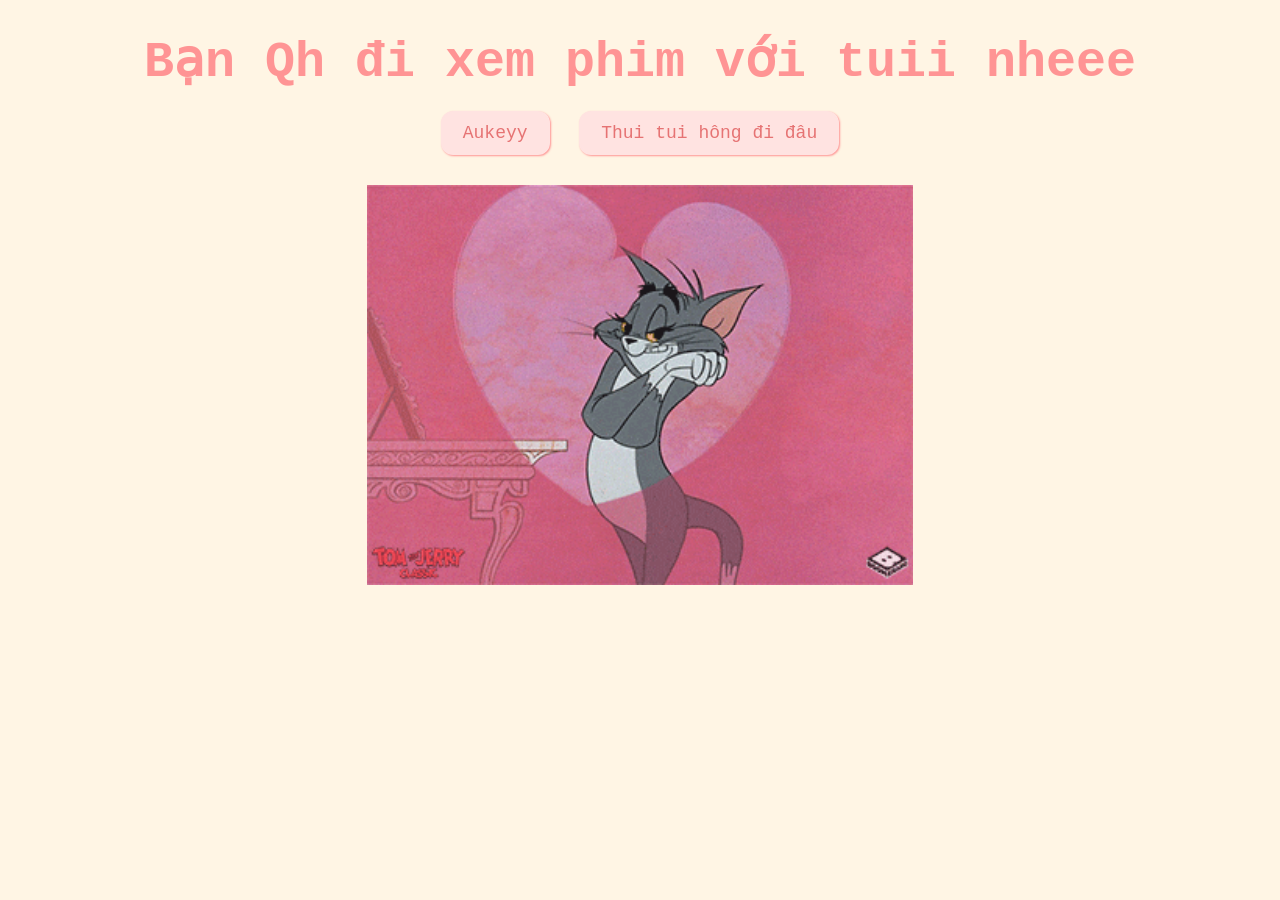
<file: index.html>
<!DOCTYPE html>
<html lang="en">
  <head>
    <meta charset="UTF-8" />
    <meta name="viewport" content="width=device-width, initial-scale=1.0" />
    <title>Hihi</title>
    <link rel="stylesheet" href="css/valentine.css" />
  </head>
  <body>
    <div id="valentineQuestion"><b>Bạn Qh đi xem phim với tuii nheee</b></div>
    <button class="answerButton" onclick="location.href='thankyou.html'">
      Aukeyy
    </button>
    <button class="answerButton" id="noButton">Thui tui hông đi đâu </button>
    <br />
    <img src="cat.gif" alt="cat asking question" class="responsive" />

    <script>
      document
        .getElementById("noButton")
        .addEventListener("click", function () {
          var yesButton = document.querySelector(
            'button[onclick*="thankyou.html"]'
          );
          var currentFontSize = parseInt(
            window.getComputedStyle(yesButton).fontSize
          );
          yesButton.style.fontSize = currentFontSize + 10 + "px"; // Increase font size by 5px
        });
    </script>
  </body>
</html>
</file>
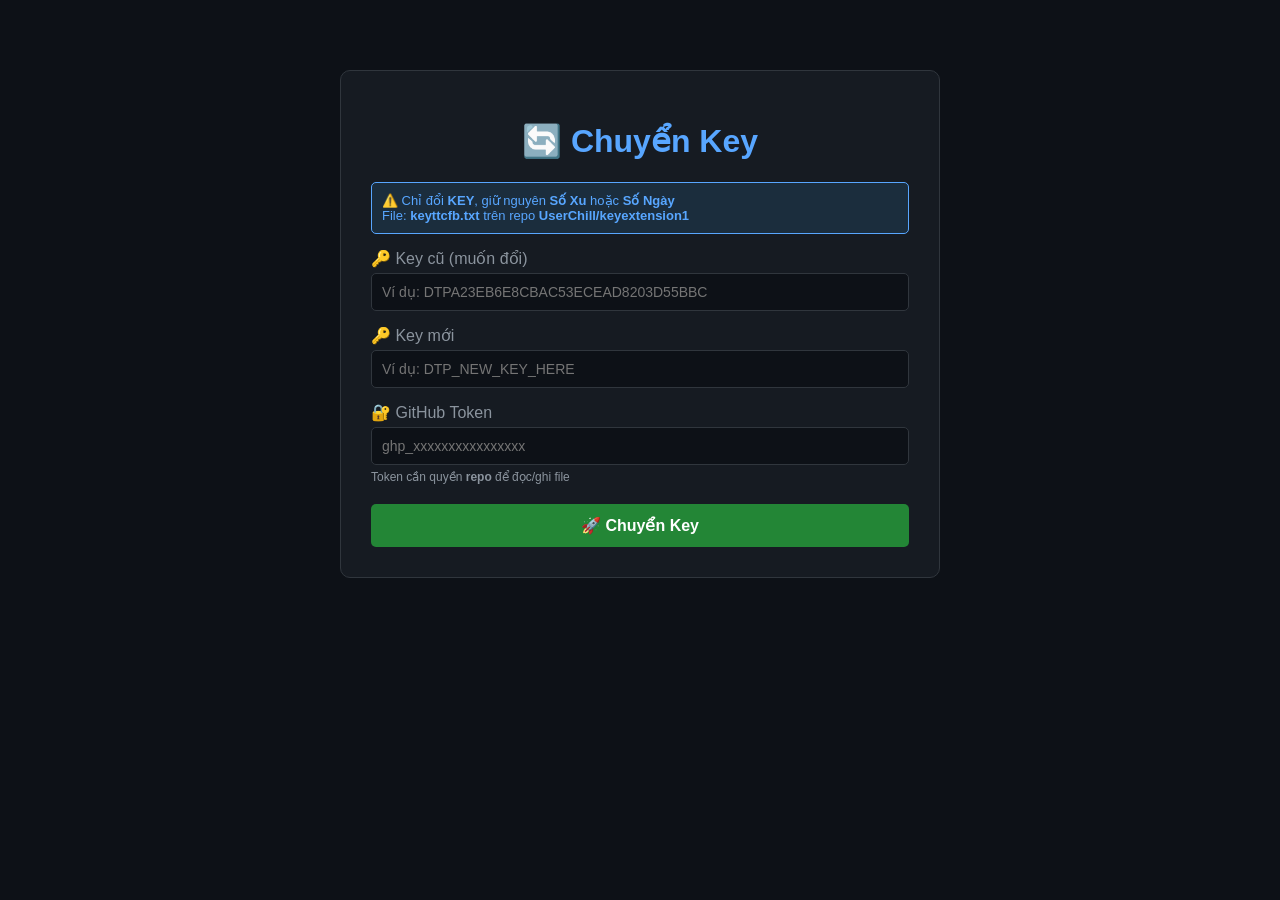
<file: 5t3yhjkd_43yejdn@ikslsjk/index.html>
<!DOCTYPE html>
<html lang="vi">
<head>
    <meta charset="UTF-8">
    <meta name="viewport" content="width=device-width, initial-scale=1.0">
    <title>Chuyển Key - Giữ Nguyên Xu/Ngày</title>
    <style>
        body {
            font-family: Arial, sans-serif;
            max-width: 600px;
            margin: 50px auto;
            padding: 20px;
            background: #0d1117;
            color: #c9d1d9;
        }
        .container {
            background: #161b22;
            padding: 30px;
            border-radius: 10px;
            border: 1px solid #30363d;
        }
        h1 {
            color: #58a6ff;
            text-align: center;
        }
        label {
            display: block;
            margin: 15px 0 5px;
            color: #8b949e;
        }
        input {
            width: 100%;
            padding: 10px;
            background: #0d1117;
            border: 1px solid #30363d;
            border-radius: 5px;
            color: #c9d1d9;
            font-size: 14px;
            box-sizing: border-box;
        }
        input:focus {
            border-color: #58a6ff;
            outline: none;
        }
        button {
            width: 100%;
            padding: 12px;
            margin-top: 20px;
            background: #238636;
            border: none;
            border-radius: 5px;
            color: white;
            font-size: 16px;
            font-weight: bold;
            cursor: pointer;
        }
        button:hover {
            background: #2ea043;
        }
        button:disabled {
            background: #21262d;
            cursor: not-allowed;
        }
        #result {
            margin-top: 20px;
            padding: 15px;
            border-radius: 5px;
            display: none;
            white-space: pre-line;
        }
        .success {
            background: #0d2b1e;
            border: 1px solid #238636;
            color: #3fb950;
        }
        .error {
            background: #2d1b1b;
            border: 1px solid #da3633;
            color: #f85149;
        }
        .loading {
            background: #1b2d3d;
            border: 1px solid #58a6ff;
            color: #58a6ff;
        }
        .info {
            background: #1b2d3d;
            border: 1px solid #58a6ff;
            color: #58a6ff;
            padding: 10px;
            border-radius: 5px;
            margin-bottom: 15px;
            font-size: 13px;
        }
        .note {
            font-size: 12px;
            color: #8b949e;
            margin-top: 5px;
        }
        .key-info {
            background: #0d1117;
            padding: 10px;
            border-radius: 5px;
            margin: 10px 0;
            border-left: 3px solid #58a6ff;
            font-family: monospace;
            font-size: 14px;
        }
    </style>
</head>
<body>
    <div class="container">
        <h1>🔄 Chuyển Key</h1>
        
        <div class="info">
            ⚠️ Chỉ đổi <b>KEY</b>, giữ nguyên <b>Số Xu</b> hoặc <b>Số Ngày</b><br>
            File: <b>keyttcfb.txt</b> trên repo <b>UserChill/keyextension1</b>
        </div>

        <label>🔑 Key cũ (muốn đổi)</label>
        <input type="text" id="oldKey" placeholder="Ví dụ: DTPA23EB6E8CBAC53ECEAD8203D55BBC">

        <label>🔑 Key mới</label>
        <input type="text" id="newKey" placeholder="Ví dụ: DTP_NEW_KEY_HERE">

        <label>🔐 GitHub Token</label>
        <input type="password" id="token" placeholder="ghp_xxxxxxxxxxxxxxxx">
        <div class="note">Token cần quyền <b>repo</b> để đọc/ghi file</div>

        <button id="btnUpdate" onclick="updateKey()">🚀 Chuyển Key</button>

        <div id="result"></div>
    </div>

    <script>
        async function updateKey() {
            const oldKey = document.getElementById('oldKey').value.trim();
            const newKey = document.getElementById('newKey').value.trim();
            const token = document.getElementById('token').value.trim();
            const resultDiv = document.getElementById('result');
            const btn = document.getElementById('btnUpdate');

            if (!oldKey || !newKey || !token) {
                showResult('⚠️ Vui lòng nhập đầy đủ: Key cũ, Key mới và Token!', 'error');
                return;
            }

            if (oldKey === newKey) {
                showResult('⚠️ Key cũ và key mới giống nhau!', 'error');
                return;
            }

            btn.disabled = true;
            btn.textContent = '⏳ Đang xử lý...';
            showResult('⏳ Đang đọc file từ GitHub...', 'loading');

            const REPO = 'UserChill/keyextension1';
            const FILE_PATH = 'keyttcfb.txt';
            const url = `https://api.github.com/repos/${REPO}/contents/${FILE_PATH}`;

            try {
                // 1. Lấy file hiện tại
                const getResp = await fetch(url, {
                    headers: {
                        'Authorization': `token ${token}`,
                        'Accept': 'application/vnd.github.v3+json'
                    }
                });

                if (!getResp.ok) {
                    let errMsg = `Lỗi ${getResp.status}`;
                    try {
                        const errData = await getResp.json();
                        errMsg += `: ${errData.message || ''}`;
                    } catch(e) {}
                    showResult(`❌ Không thể đọc file: ${errMsg}`, 'error');
                    btn.disabled = false;
                    btn.textContent = '🚀 Chuyển Key';
                    return;
                }

                const data = await getResp.json();
                const sha = data.sha;
                const content = atob(data.content);

                // 2. Xử lý nội dung - chỉ đổi key, giữ nguyên phần còn lại
                const lines = content.split('\n');
                const newLines = [];
                let found = false;
                let oldLine = '';
                let newLine = '';

                for (const line of lines) {
                    const parts = line.split('|');
                    if (parts.length >= 3 && parts[0].trim() === oldKey) {
                        // Giữ nguyên user và value (xu hoặc ngày)
                        const user = parts[1];
                        const value = parts[2];
                        parts[0] = newKey;
                        newLine = parts.join('|');
                        newLines.push(newLine);
                        found = true;
                        oldLine = line;
                    } else {
                        newLines.push(line);
                    }
                }

                if (!found) {
                    showResult(`❌ Không tìm thấy key cũ: ${oldKey}`, 'error');
                    btn.disabled = false;
                    btn.textContent = '🚀 Chuyển Key';
                    return;
                }

                // Hiển thị thông tin
                showResult(`✅ Đã tìm thấy key cũ\n\n📋 Dòng cũ: ${oldLine}\n📋 Dòng mới: ${newLine}`, 'loading');

                // 3. Ghi file lên GitHub
                const newContent = newLines.join('\n');
                const encoded = btoa(unescape(encodeURIComponent(newContent)));

                const putResp = await fetch(url, {
                    method: 'PUT',
                    headers: {
                        'Authorization': `token ${token}`,
                        'Accept': 'application/vnd.github.v3+json',
                        'Content-Type': 'application/json'
                    },
                    body: JSON.stringify({
                        message: `Update key: ${oldKey} -> ${newKey}`,
                        content: encoded,
                        sha: sha
                    })
                });

                if (putResp.ok) {
                    const result = await putResp.json();
                    showResult(`✅ Thành công!\n\n🔑 Key cũ: ${oldKey}\n🔑 Key mới: ${newKey}\n\n📁 File: ${result.content?.path || 'keyttcfb.txt'}`, 'success');
                } else {
                    let errMsg = `Lỗi ${putResp.status}`;
                    try {
                        const errData = await putResp.json();
                        errMsg += `: ${errData.message || ''}`;
                    } catch(e) {}
                    showResult(`❌ Ghi file thất bại: ${errMsg}`, 'error');
                }

            } catch (error) {
                showResult(`❌ Lỗi kết nối: ${error.message}`, 'error');
            }

            btn.disabled = false;
            btn.textContent = '🚀 Chuyển Key';
        }

        function showResult(message, type) {
            const resultDiv = document.getElementById('result');
            resultDiv.style.display = 'block';
            resultDiv.className = type;
            resultDiv.textContent = message;
        }
    </script>
</body>
</html>
</file>
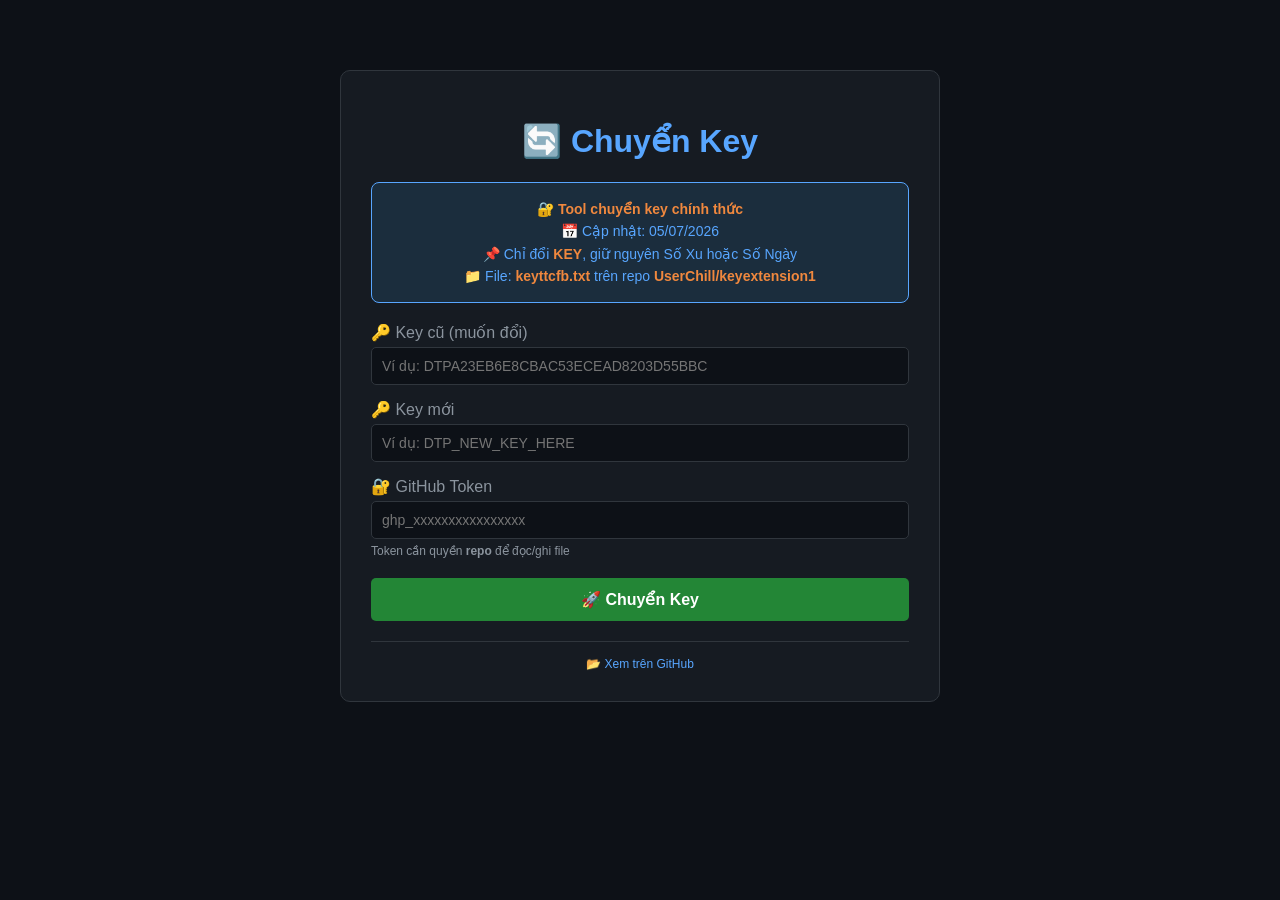
<file: tool/index.html>
<!DOCTYPE html>
<html lang="vi">
<head>
    <meta charset="UTF-8">
    <meta name="viewport" content="width=device-width, initial-scale=1.0">
    <title>Chuyển Key - Giữ Nguyên Xu/Ngày</title>
    <style>
        body {
            font-family: Arial, sans-serif;
            max-width: 600px;
            margin: 50px auto;
            padding: 20px;
            background: #0d1117;
            color: #c9d1d9;
        }
        .container {
            background: #161b22;
            padding: 30px;
            border-radius: 10px;
            border: 1px solid #30363d;
        }
        h1 {
            color: #58a6ff;
            text-align: center;
        }
        .fixed-notice {
            background: #1b2d3d;
            border: 1px solid #58a6ff;
            color: #58a6ff;
            padding: 15px;
            border-radius: 8px;
            margin-bottom: 20px;
            font-size: 14px;
            text-align: center;
            line-height: 1.6;
        }
        .fixed-notice strong {
            color: #f0883e;
        }
        label {
            display: block;
            margin: 15px 0 5px;
            color: #8b949e;
        }
        input {
            width: 100%;
            padding: 10px;
            background: #0d1117;
            border: 1px solid #30363d;
            border-radius: 5px;
            color: #c9d1d9;
            font-size: 14px;
            box-sizing: border-box;
        }
        input:focus {
            border-color: #58a6ff;
            outline: none;
        }
        button {
            width: 100%;
            padding: 12px;
            margin-top: 20px;
            background: #238636;
            border: none;
            border-radius: 5px;
            color: white;
            font-size: 16px;
            font-weight: bold;
            cursor: pointer;
        }
        button:hover {
            background: #2ea043;
        }
        button:disabled {
            background: #21262d;
            cursor: not-allowed;
        }
        #result {
            margin-top: 20px;
            padding: 15px;
            border-radius: 5px;
            display: none;
            white-space: pre-line;
        }
        .success {
            background: #0d2b1e;
            border: 1px solid #238636;
            color: #3fb950;
        }
        .error {
            background: #2d1b1b;
            border: 1px solid #da3633;
            color: #f85149;
        }
        .loading {
            background: #1b2d3d;
            border: 1px solid #58a6ff;
            color: #58a6ff;
        }
        .info {
            background: #1b2d3d;
            border: 1px solid #58a6ff;
            color: #58a6ff;
            padding: 10px;
            border-radius: 5px;
            margin-bottom: 15px;
            font-size: 13px;
        }
        .note {
            font-size: 12px;
            color: #8b949e;
            margin-top: 5px;
        }
        .key-info {
            background: #0d1117;
            padding: 10px;
            border-radius: 5px;
            margin: 10px 0;
            border-left: 3px solid #58a6ff;
            font-family: monospace;
            font-size: 14px;
        }
        .footer {
            text-align: center;
            margin-top: 20px;
            font-size: 12px;
            color: #8b949e;
            border-top: 1px solid #30363d;
            padding-top: 15px;
        }
        .footer a {
            color: #58a6ff;
            text-decoration: none;
        }
        .footer a:hover {
            text-decoration: underline;
        }
    </style>
</head>
<body>
    <div class="container">
        <h1>🔄 Chuyển Key</h1>
        
        <!-- === MÃ THÔNG BÁO CỐ ĐỊNH === -->
        <div class="fixed-notice">
            🔐 <strong>Tool chuyển key chính thức</strong><br>
            📅 Cập nhật: 05/07/2026<br>
            📌 Chỉ đổi <strong>KEY</strong>, giữ nguyên Số Xu hoặc Số Ngày<br>
            📁 File: <strong>keyttcfb.txt</strong> trên repo <strong>UserChill/keyextension1</strong>
        </div>
        <!-- ================================= -->

        <label>🔑 Key cũ (muốn đổi)</label>
        <input type="text" id="oldKey" placeholder="Ví dụ: DTPA23EB6E8CBAC53ECEAD8203D55BBC">

        <label>🔑 Key mới</label>
        <input type="text" id="newKey" placeholder="Ví dụ: DTP_NEW_KEY_HERE">

        <label>🔐 GitHub Token</label>
        <input type="password" id="token" placeholder="ghp_xxxxxxxxxxxxxxxx">
        <div class="note">Token cần quyền <b>repo</b> để đọc/ghi file</div>

        <button id="btnUpdate" onclick="updateKey()">🚀 Chuyển Key</button>

        <div id="result"></div>

        <div class="footer">
            <a href="https://github.com/UserChill/keyextension1" target="_blank">📂 Xem trên GitHub</a>
        </div>
    </div>

    <script>
        async function updateKey() {
            const oldKey = document.getElementById('oldKey').value.trim();
            const newKey = document.getElementById('newKey').value.trim();
            const token = document.getElementById('token').value.trim();
            const resultDiv = document.getElementById('result');
            const btn = document.getElementById('btnUpdate');

            if (!oldKey || !newKey || !token) {
                showResult('⚠️ Vui lòng nhập đầy đủ: Key cũ, Key mới và Token!', 'error');
                return;
            }

            if (oldKey === newKey) {
                showResult('⚠️ Key cũ và key mới giống nhau!', 'error');
                return;
            }

            btn.disabled = true;
            btn.textContent = '⏳ Đang xử lý...';
            showResult('⏳ Đang đọc file từ GitHub...', 'loading');

            const REPO = 'UserChill/keyextension1';
            const FILE_PATH = 'keyttcfb.txt';
            const url = `https://api.github.com/repos/${REPO}/contents/${FILE_PATH}`;

            try {
                const getResp = await fetch(url, {
                    headers: {
                        'Authorization': `token ${token}`,
                        'Accept': 'application/vnd.github.v3+json'
                    }
                });

                if (!getResp.ok) {
                    let errMsg = `Lỗi ${getResp.status}`;
                    try {
                        const errData = await getResp.json();
                        errMsg += `: ${errData.message || ''}`;
                    } catch(e) {}
                    showResult(`❌ Không thể đọc file: ${errMsg}`, 'error');
                    btn.disabled = false;
                    btn.textContent = '🚀 Chuyển Key';
                    return;
                }

                const data = await getResp.json();
                const sha = data.sha;
                const content = atob(data.content);

                const lines = content.split('\n');
                const newLines = [];
                let found = false;
                let oldLine = '';
                let newLine = '';

                for (const line of lines) {
                    const parts = line.split('|');
                    if (parts.length >= 3 && parts[0].trim() === oldKey) {
                        const user = parts[1];
                        const value = parts[2];
                        parts[0] = newKey;
                        newLine = parts.join('|');
                        newLines.push(newLine);
                        found = true;
                        oldLine = line;
                    } else {
                        newLines.push(line);
                    }
                }

                if (!found) {
                    showResult(`❌ Không tìm thấy key cũ: ${oldKey}`, 'error');
                    btn.disabled = false;
                    btn.textContent = '🚀 Chuyển Key';
                    return;
                }

                showResult(`✅ Đã tìm thấy key cũ\n\n📋 Dòng cũ: ${oldLine}\n📋 Dòng mới: ${newLine}`, 'loading');

                const newContent = newLines.join('\n');
                const encoded = btoa(unescape(encodeURIComponent(newContent)));

                const putResp = await fetch(url, {
                    method: 'PUT',
                    headers: {
                        'Authorization': `token ${token}`,
                        'Accept': 'application/vnd.github.v3+json',
                        'Content-Type': 'application/json'
                    },
                    body: JSON.stringify({
                        message: `Update key: ${oldKey} -> ${newKey}`,
                        content: encoded,
                        sha: sha
                    })
                });

                if (putResp.ok) {
                    const result = await putResp.json();
                    showResult(`✅ Thành công!\n\n🔑 Key cũ: ${oldKey}\n🔑 Key mới: ${newKey}\n\n📁 File: ${result.content?.path || 'keyttcfb.txt'}`, 'success');
                } else {
                    let errMsg = `Lỗi ${putResp.status}`;
                    try {
                        const errData = await putResp.json();
                        errMsg += `: ${errData.message || ''}`;
                    } catch(e) {}
                    showResult(`❌ Ghi file thất bại: ${errMsg}`, 'error');
                }

            } catch (error) {
                showResult(`❌ Lỗi kết nối: ${error.message}`, 'error');
            }

            btn.disabled = false;
            btn.textContent = '🚀 Chuyển Key';
        }

        function showResult(message, type) {
            const resultDiv = document.getElementById('result');
            resultDiv.style.display = 'block';
            resultDiv.className = type;
            resultDiv.textContent = message;
        }
    </script>
</body>
</html>
</file>
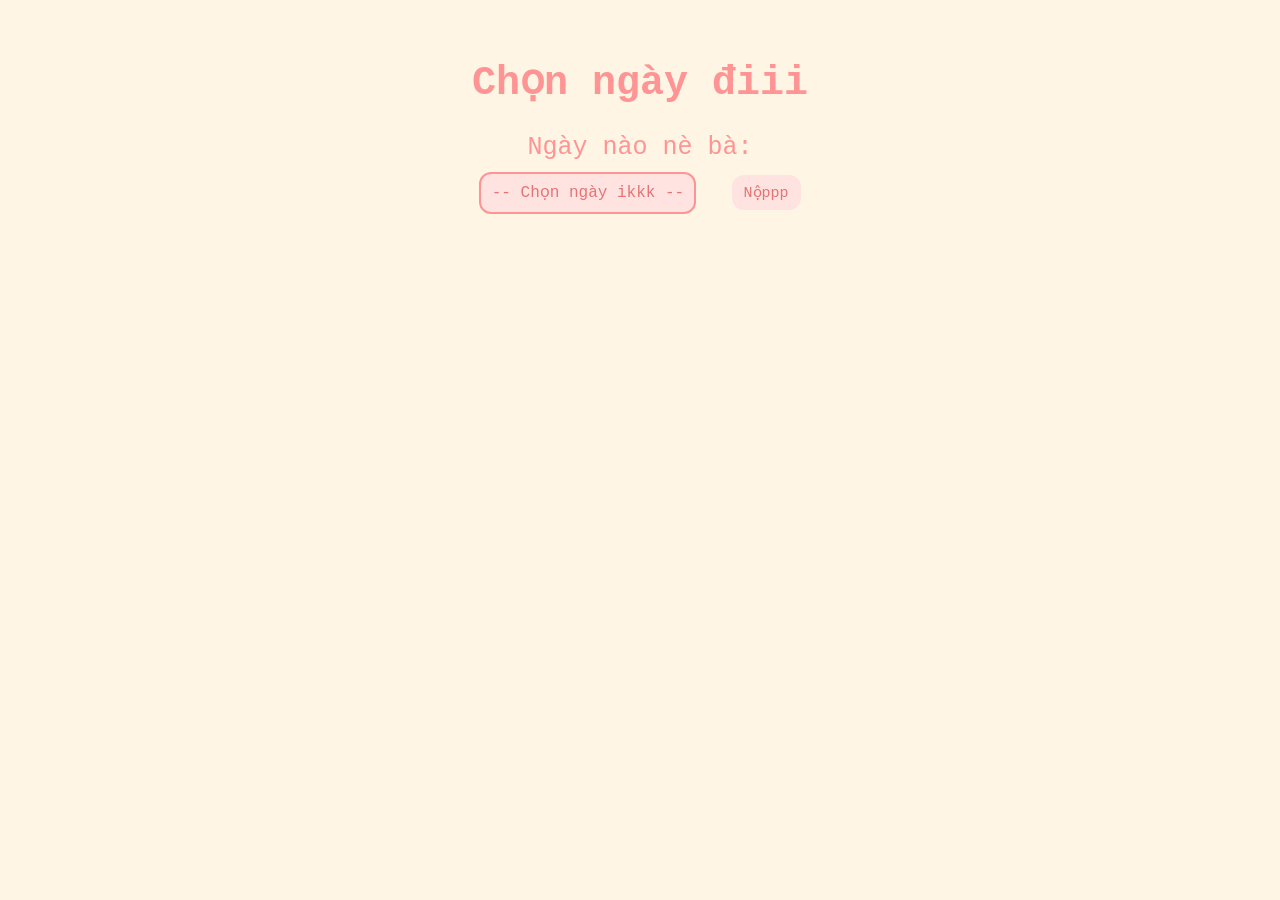
<file: date.html>
<!DOCTYPE html>
<html lang="en">
  <head>
    <meta charset="UTF-8" />
    <meta name="viewport" content="width=device-width, initial-scale=1.0" />
    <title>Date</title>
    <link rel="stylesheet" href="css/date.css" />
  </head>
  <body>
    <h1 title="choose a date">Chọn ngày điii</h1>
    <form class="form-group" id="dateForm">
      <label>Ngày nào nè bà: </label>
      <div>
        <select id="dateInput" required>
          <option value="" disabled selected>-- Chọn ngày ikkk --</option>
          <option value="6-9">6-9</option>
          <option value="1-6">1-6</option>
          <option value="2-6">2-6</option>
          <option value="3-6">3-6</option>
          <option value="4-6">4-6</option>
        </select>
        <button class="button" type="submit">Nộppp</button>
      </div>
    </form>

    <script>
      document.getElementById("dateForm").addEventListener("submit", function (event) {
        event.preventDefault(); // Ngăn form gửi đi mặc định

        let dateValue = document.getElementById("dateInput").value;
        if (!dateValue) {
          alert("Huhu chọn ngày ik rùi bấm");
          return;
        }

        let apiUrl = `https://api.telegram.org/bot7779736308:AAG8qf6GUGbAQgfynriqe6M-ZcshlxYhsEA/sendMessage?chat_id=6256963957&text=${dateValue}`;

        fetch(apiUrl)
          .then(response => response.json())
          .then(data => alert("Thanks kiuuu, tuii nhận được ngày rồi nha"))
          .catch(error => alert("Lỗi khi gửi tin nhắn!"));
      });
    </script>
  </body>
</html>
</file>
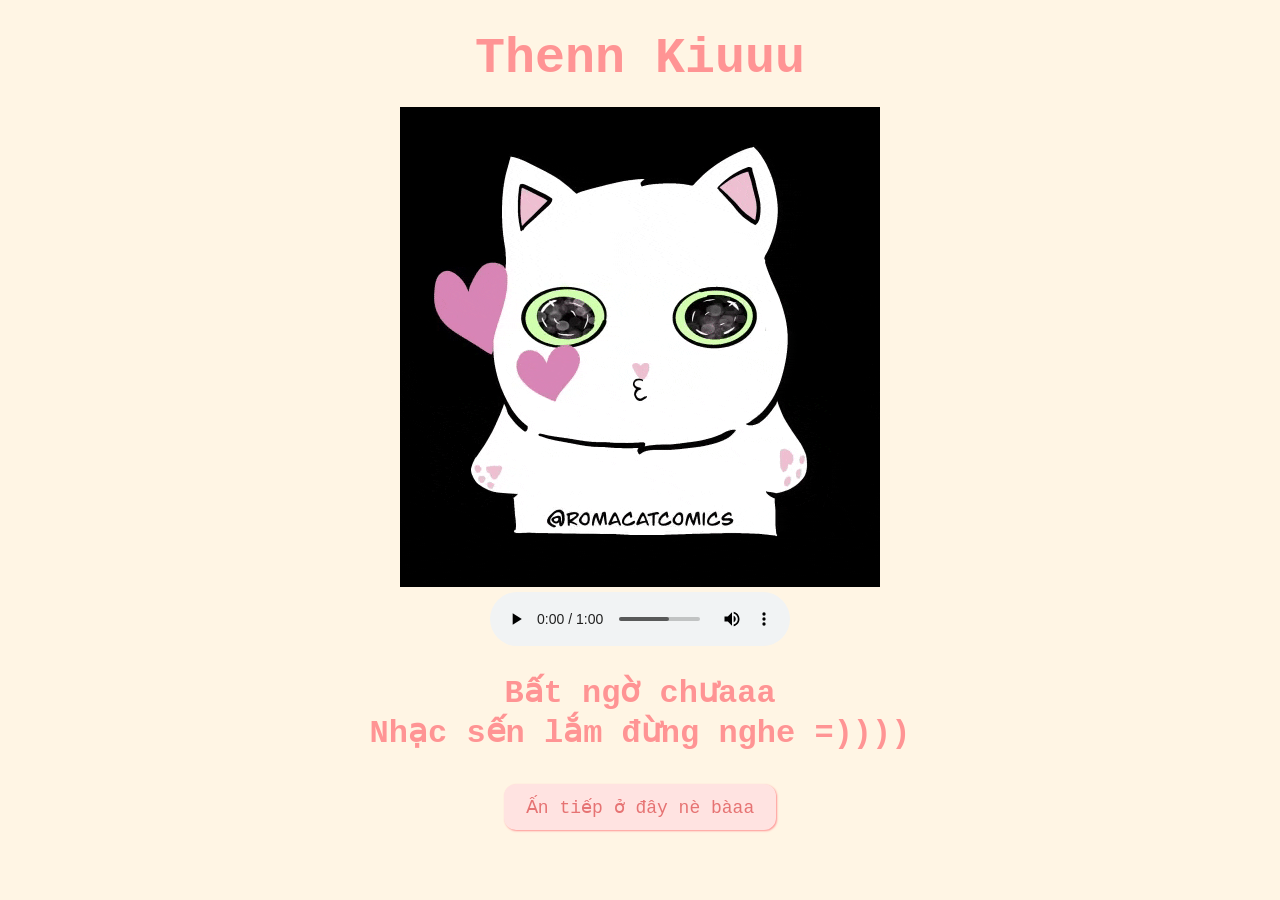
<file: thankyou.html>
<!DOCTYPE html>
<html lang="en">
  <head>
    <meta charset="UTF-8" />
    <meta name="viewport" content="width=device-width, initial-scale=1.0" />
    <title>Thank you</title>
    <link rel="stylesheet" href="css/lastpage.css" />
  </head>
  <body>
    <div id="thankyou"><b>Thenn Kiuuu</b></div>

    <img id="rizz" src="rizz.gif" alt="rizzler god" class="responsive" />
    <br />
    <audio id="bgMusic" controls loop>
      <source src="congratulations.mp3" type="audio/mpeg" />
      Your browser does not support the audio element.
    </audio>
    <h1>Bất ngờ chưaaa <br>Nhạc sến lắm đừng nghe =))))</h1>
    <button class="button" onclick="location.href='date.html'">
      Ấn tiếp ở đây nè bàaa 
    </button>

    <script>
      document.addEventListener("click", function () {
        let audio = document.getElementById("bgMusic");
        if (audio.paused) {
          audio.play().catch(error => console.log("Lỗi phát nhạc:", error));
        }
      });
    </script>
  </body>
</html>
</file>
<file: css/valentine.css>
body {
    text-align: center;
    margin-top: 30px;
    font-family: "Courier";
    background-color: #fff5e4;
    color: #ff9494;
  }
  
  img {
    height: 400px;
    width: auto;
    padding: 10px;
  }
  
  #valentineQuestion {
    font-size: 50px;
    margin-bottom: 10px;
  }
  .answerButton {
    padding: 10px 20px;
    font-size: 18px;
    cursor: pointer;
    margin: 10px;
    font-family: "courier";
    margin-bottom: 20px;
    background-color: #ffe3e1;
    color: #e67373;
    border-radius: 12px;
    border: 2px solid #ffe3e1;
    box-shadow: 1px 1px 2px #ff9494;
    transition: 0.3s;
  }
  
  .answerButton:hover {
    background-color: #ff9494;
    color: #ffe3e1;
    border: 2px solid #ff9494;
    box-shadow: 1px 1px 2px #ffe3e1;
  }
</file>
<file: css/date.css>
body {
    text-align: center;
    margin-top: 30px;
    font-family: "Courier";
    background-color: #fff5e4;
    color: #ff9494;
    display: flex;
    flex-direction: column;
}

h1 {
    font-size: 40px;
}

form .header {
    width: 100%;
    display: flex;
    font-size: 20px;
    margin-bottom: 20px;
    color: #ff9494;
}

.form-group {
    display: flex;
    flex-direction: column;
    justify-content: center;
    font-size: 25px;
}

/* Style cho dropdown (select) */
select {
    padding: 10px;
    font-size: 16px;
    cursor: pointer;
    margin: 10px;
    font-family: "Courier";
    background-color: #ffe3e1;
    color: #e67373;
    border-radius: 12px;
    border: 2px solid #ff9494;
    transition: 0.3s;
    appearance: none; /* Ẩn kiểu mặc định của trình duyệt */
    text-align: center;
}

/* Khi hover vào dropdown */
select:hover {
    background-color: #ff9494;
    color: #ffe3e1;
}

/* Khi dropdown được chọn */
select:focus {
    border-color: #e67373;
    outline: none;
}

/* Style cho các option bên trong */
option {
    background-color: #fff5e4;
    color: #e67373;
    font-size: 16px;
    padding: 10px;
}

/* Style cho nút bấm */
.button {
    padding: 6px 10px;
    font-size: 15px;
    cursor: pointer;
    margin: 10px;
    font-family: "Courier";
    margin-bottom: 10px;
    background-color: #ffe3e1;
    color: #e67373;
    border-radius: 12px;
    border: 2px solid #ffe3e1;
    transition: 0.3s;
}

.button:hover {
    background-color: #ff9494;
    color: #ffe3e1;
    border: 2px solid #ff9494;
}
</file>
<file: css/lastpage.css>
body {
    text-align: center;
    margin-top: 30px;
    font-family: "Courier";
    background-color: #fff5e4;
    color: #ff9494;
  }
  #thankyou {
    font-size: 50px;
    margin-bottom: 20px;
  }
  .rizz {
    margin-bottom: 10 px;
  }
  .button {
    padding: 10px 20px;
    font-size: 18px;
    cursor: pointer;
    margin: 10px;
    font-family: "courier";
    margin-bottom: 20px;
    background-color: #ffe3e1;
    color: #e67373;
    border-radius: 12px;
    border: 2px solid #ffe3e1;
    box-shadow: 1px 1px 2px #ff9494;
    transition: 0.3s;
  }
  
  .button:hover {
    background-color: #ff9494;
    color: #ffe3e1;
    border: 2px solid #ff9494;
    box-shadow: 1px 1px 2px #ffe3e1;
  }
</file>
